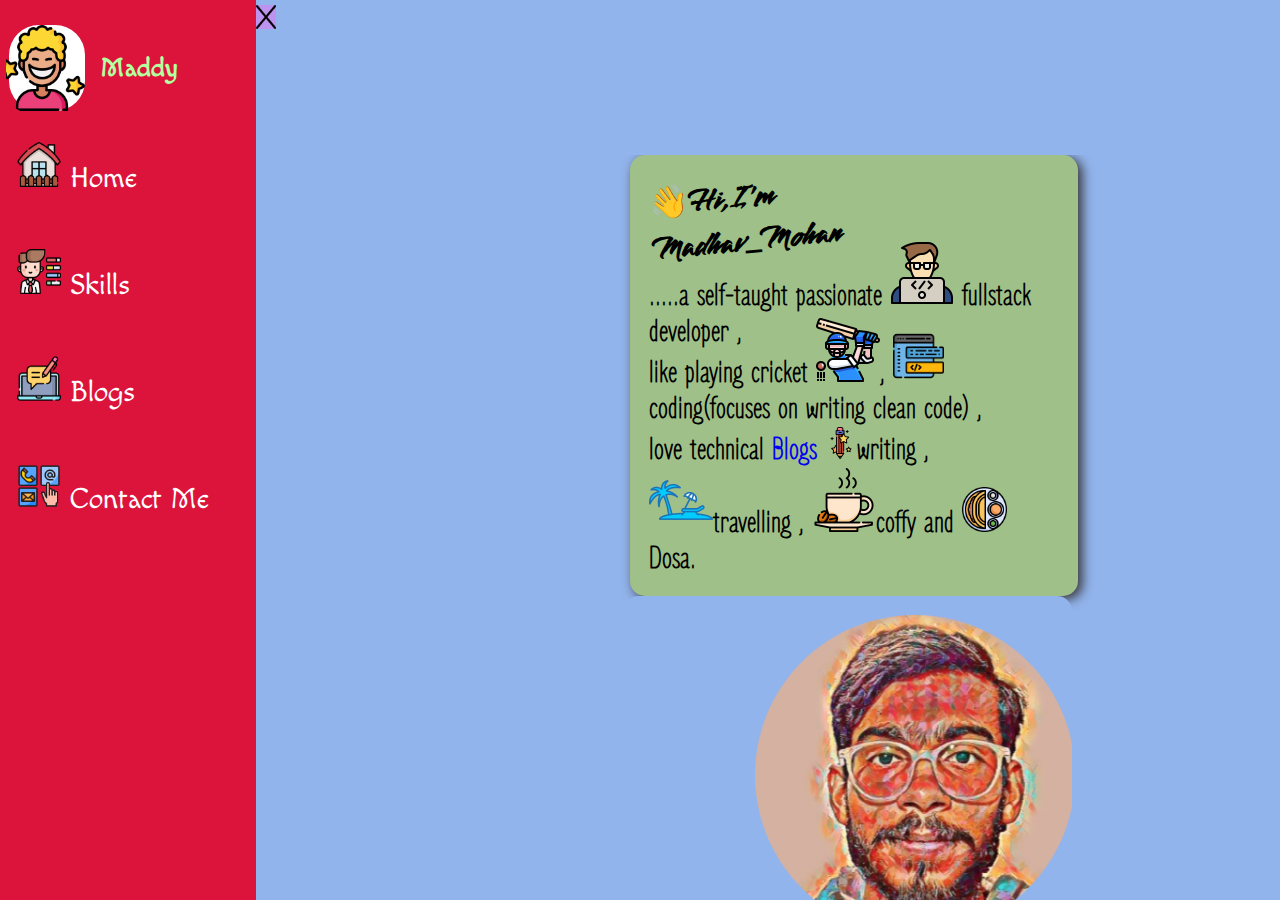
<file: Index.html>
<!DOCTYPE html>
<html lang="en">
<head>
    <meta charset="UTF-8">
    <meta http-equiv="X-UA-Compatible" content="IE=edge">
    <meta name="viewport" content="width=device-width, initial-scale=1.0">
    <title>Portfolio</title>
    <link rel="stylesheet" href="https://fonts.googleapis.com/icon?family=Material+Icons">
    <link rel="stylesheet" href="css/all.min.css">
    <link rel="stylesheet" href="mycv.css">
    <link rel="stylesheet" href="css/fontawesome.min.css">

</head>
<body>
    <!-- Container start-->
    <div class="container">
        <div class="sidebar">            
            <!-- Madhav -->
            <nav class="navbar">
                <div class="infoname"><i class="fa-regular fa"><image style="width:auto;height:1.8em; align-items:center" class="icon" src="Images/smile.png"></i>Maddy</div>
                <ul>
                    <li><a href="mycv.html" class="user"><i class="fa-solid fa"><image style="width:2.8rem;" class="icon" src="Images/house.png"></i> Home</a></li>
                    <li><a href="skills.html" class="user"><i class="fa-solid fa-skill"><image style="width:2.8rem;" class="icon" src="Images/skills.png"></i> Skills</a></li>
                    <!-- <li><a href="mycv.html" class="user"><i class="fa-solid fa"><image style="width:2.8rem;" class="icon" src="Images/resume.png"></i> Resume</a></li> -->
                    <li><a href="blog.html" class="user"><i class="fa-solid fa"><image style="width:2.8rem;" class="icon" src="Images/blogging.png"></i> Blogs</a></li>
                    <li><a href="contact.html" class="user"><i class="fa-regular fa-address"><image style="width:2.8rem;" class="icon" src="Images/communicate.png"></i> Contact Me</a></li>
                </ul>
            </nav>
        </div>

    <!-- Main -->
        <div class="main">
            <div class="hide">
                <img class="ham menu" src="Images/ham.png" alt="">
                <img class="cross menu" src="Images/close.png" alt="">
            </div>
            <!-- Gp -->
            <div class="infocontainer"> 
                  <!-- p -->
                <div class="devd devinfo"> 
                          <!-- c -->
                    <ul>    
                        <li class="hi"><span>👋</span><span>Hi, I'm Madhav_Mohan</span></li>                                            
                        <li class="hello txt"> <span>.....a self-taught passionate <image style="height:2em;width:auto;margin-top:-0.8em;margin-left:auto;" class="icon" src="Images/coding.png"> fullstack developer ,</span></li>
                        <li class="name txt"><span>like playing cricket <image style="height:2em;width:auto;margin-top:-1em;margin-left:auto; " class="icon" src="Images/cricket-player.png">, <image style="height:1.6em;width:auto;margin-top:-1em;margin-left:auto;" class="icon" src="Images/code.png"> coding(focuses on writing clean code) ,</span></li>
                        <li class="about txt"><span>love technical <span class="blog"> <a href="#">Blogs</a></span> <image style="height:1em;width:auto;margin-left:auto;" class="icon" src="Images/pencil.png">writing ,</span></li>
                        <li class="moreabout txt"><span><image class="icon" style="height:2em;width:auto;margin-top:-0.8em;margin-left:auto;" src="Images/beach.png">travelling , <image style="height:2em;width:auto;margin-left:auto;" class="icon" src="Images/coffee.png">coffy and <image style="height:1.4em;width:auto;margin-top:-1em;margin-left:auto;" class="icon" src="Images/dosa.png"> Dosa.</span></li> 
                    </ul>                                        
                </div>  
                <div class="colmn">
                  <div class="devpic devinfo">
                        <figure class="imgdev">
                            <img style="width:10em;height:auto;" src="Images/circleImage.png" class="devpic" alt="Dev Pic">                                                
                        </figure>                    
                  </div>   
                
                  <div class="btns">
                    <button class="cv btn"><a href="Resume.pdf" download="Resume"><image class="icon" src="Images/folder.png"><span> Download</span> CV</a></button>
                    <button class="contact btn"><a href="contact.html" ><image class="icon" src="Images/contact.png"><span> Contact Me</span></a></button>
                  </div>
                </div>     
            </div>                 
        </div>           
    <!-- Js Files -->
    <script src="portfolio.js"></script>  
    <script src="confetti.js"></script>
    <script>
        const start = () => {
            setTimeout(function() {
                confetti.start()
            }, 1000); // 1000 is time that after 1 second start the confetti ( 1000 = 1 sec)
        };

        //  for stopping the confetti 

        const stop = () => {
            setTimeout(function() {
                confetti.stop()
            }, 6000); // 5000 is time that after 5 second stop the confetti ( 5000 = 5 sec)
        };
// after this here we are calling both the function so it works
        start();
        stop();
    </script>  
</body>
</html>
</file>
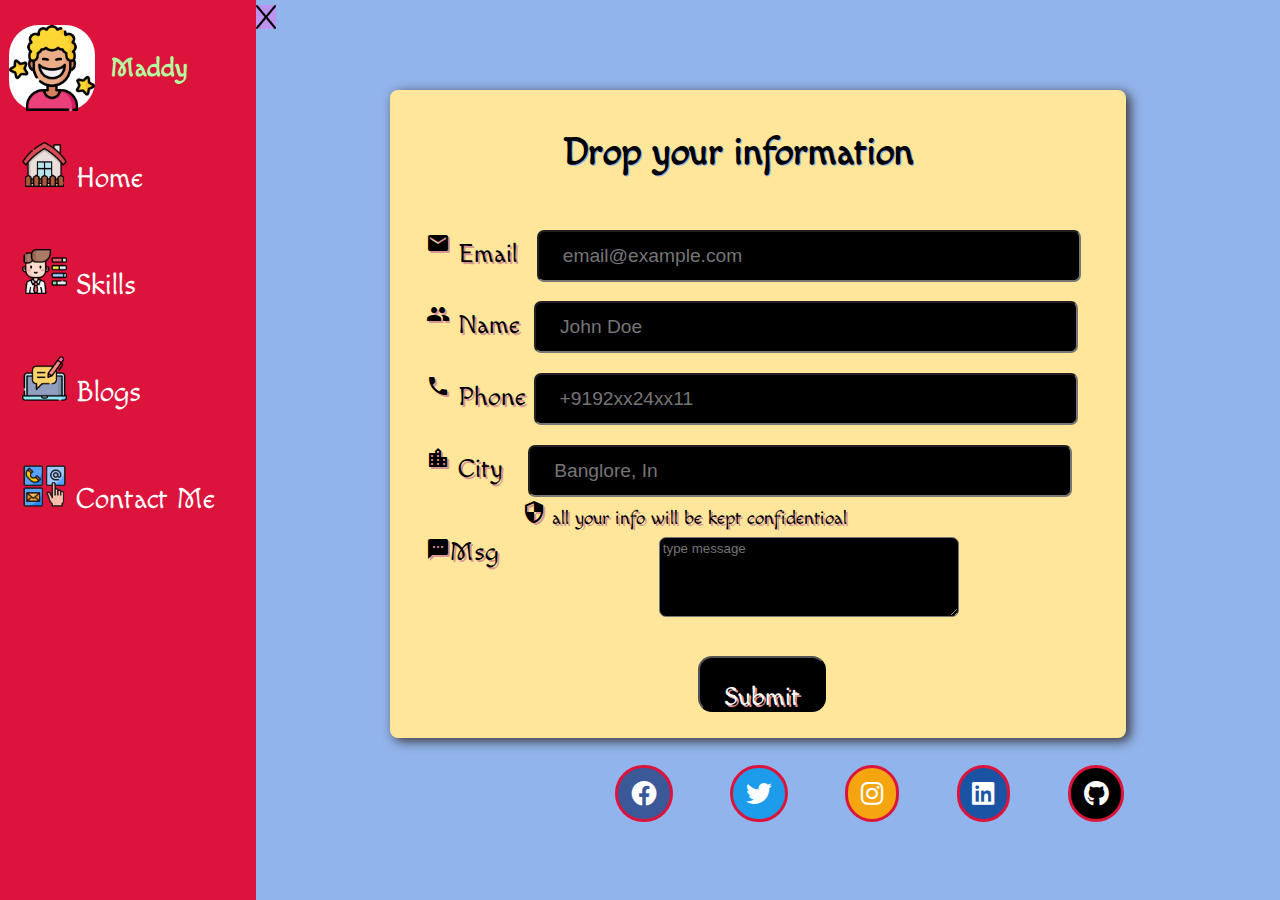
<file: contact.html>
<!DOCTYPE html>
<html lang="en">
<head>
    <meta charset="UTF-8">
    <meta http-equiv="X-UA-Compatible" content="IE=edge">
    <meta name="viewport" content="width=device-width, initial-scale=1.0">
    <title>Portfolio</title>
    <link rel="stylesheet" href="contact.css">
    <link rel="stylesheet" href="css/all.min.css">
    <link rel="stylesheet" href="css/fontawesome.min.css">
    <link rel="stylesheet" href="https://fonts.googleapis.com/icon?family=Material+Icons">   

</head>
<body>
    <!-- Container start-->
    <div class="container">
        <div class="sidebar">            
            <!-- Madhav -->
            <nav class="navbar">
                <div class="infoname"><i class="fa-regular fa"><image style="width:auto;height:1.8em;align-items:center" class="icon" src="Images/smile.png"></i>Maddy</div>
                <ul>
                    <li><a href="mycv.html" class="user"><i class="fa-solid fa"><image style="width:2.8rem;" class="icon" src="Images/house.png"></i> Home</a></li>
                    <li><a href="intro.html" class="user"><i class="fa-solid fa-skill"><image style="width:2.8rem;" class="icon" src="Images/skills.png"></i> Skills</a></li>
                    <!-- <li><a href="mycv.html" class="user"><i class="fa-solid fa"><image style="width:2.8rem;" class="icon" src="Images/resume.png"></i> Resume</a></li> -->
                    <li><a href="blog.html" class="user"><i class="fa-solid fa"><image style="width:2.8rem;" class="icon" src="Images/blogging.png"></i> Blogs</a></li>
                    <li><a href="contact.html" class="user"><i class="fa-regular fa-address"><image style="width:2.8rem;" class="icon" src="Images/communicate.png"></i> Contact Me</a></li>
                </ul>
            </nav>
        </div>
    <!-- Main -->
        <div class="main">
            <div class="hide">
                <img class="ham menu" src="Images/ham.png" alt="">
                <img class="cross menu" src="Images/close.png" alt="">
            </div>            
                <div class="contactform">                                    
                    <form class="form">                                                    
                        <div class="col-auto formhead">
                            <h2>Drop your information</h2>
                        </div>                    
                        <div class="col-auto">
                            <div class="email"><i class="material-icons msg">email</i></div>
                            <label for="staticEmail2" class="visually-hidden">Email</label>
                            <input type="text" class="form-control-plaintext" id="email" placeholder="email@example.com">
                        </div>
                        <div class="col-auto">
                            <div class="name"><i class="material-icons msg">people</i></div>
                            <label for="name" class="visually-hidden">Name</label>
                            <input type="text" class="form-control-plaintext" id="name" placeholder="John Doe">
                        </div>
                        <div class="col-auto">
                            <div class="phone"><i class="material-icons msg">phone</i></div>
                            <label for="phone" class="visually-hidden">Phone</label>
                            <input type="phone" class="form-control" id="phone" placeholder="+9192xx24xx11">
                        </div>
                        <div class="col-auto">
                            <div class="city"><i class="material-icons msg">location_city</i></div>
                            <label for="city" class="visually-hidden">City</label>
                            <input type="city" class="form-control" id="city" placeholder="Banglore, In">
                            <div class="term">
                                <i class="material-icons">security</i>
                                <span class="terms" >all your info will be kept confidentioal</span>
                            </div>
                        </div>          
                        <div class="col-auto"> 
                            <div class="msg">
                                <div class="text"><i class="material-icons">textsms</i></div>    
                                <label for="message" class="visually-hidden">Msg</label>                  
                                <textarea id="text" type="textarea" placeholder="type message" ></textarea>                                                       
                            </div>                                
                        </div>     
                    </br>         
                        <div class="col-auto btns">                            
                            <input type="submit" class="btn"></input>
                        </div>                        
                    </form>                    
                </div>      
                <div class="socialicon">
                    <ul>
                        <li class="sicon fb" style="background-color: #3b5998;"><a href="#"><i class="fa-brands fa-facebook"></i></a></li>
                        <li class="sicon twt" style="background-color: #1c9cea;"><a href="#"><i class="fa-brands fa-twitter"></i></a></li>
                        <li class="sicon ins" style="background-color: #f5a510;"><a href="#"><i class="fa-brands fa-instagram"></i></a></li>
                        <li class="sicon lin" style="background-color: #1b53a4;"><a href="https://www.linkedin.com/in/madhav-m-p-6723301ab/"><i class="fa-brands fa-linkedin"></i></a></li>
                        <li class="sicon git" style="background-color: black;"><a href="https://github.com/imMadhavMohan"><i class="fa-brands fa-github"></i></a></li>
                    </ul>
                </div>                         
            </div>        
    </div>
    <!-- Js Files -->
    <script src="portfolio.js"></script>   
    <script src="confetti.js"></script>
    <script>
        const start = () => {
            setTimeout(function() {
                confetti.start()
            }, 1000); // 1000 is time that after 1 second start the confetti ( 1000 = 1 sec)
        };

        //  for stopping the confetti 

        const stop = () => {
            setTimeout(function() {
                confetti.stop()
            }, 6000); // 5000 is time that after 5 second stop the confetti ( 5000 = 5 sec)
        };
// after this here we are calling both the function so it works
        start();
        stop();
    </script>   
</body>
</html>
</file>
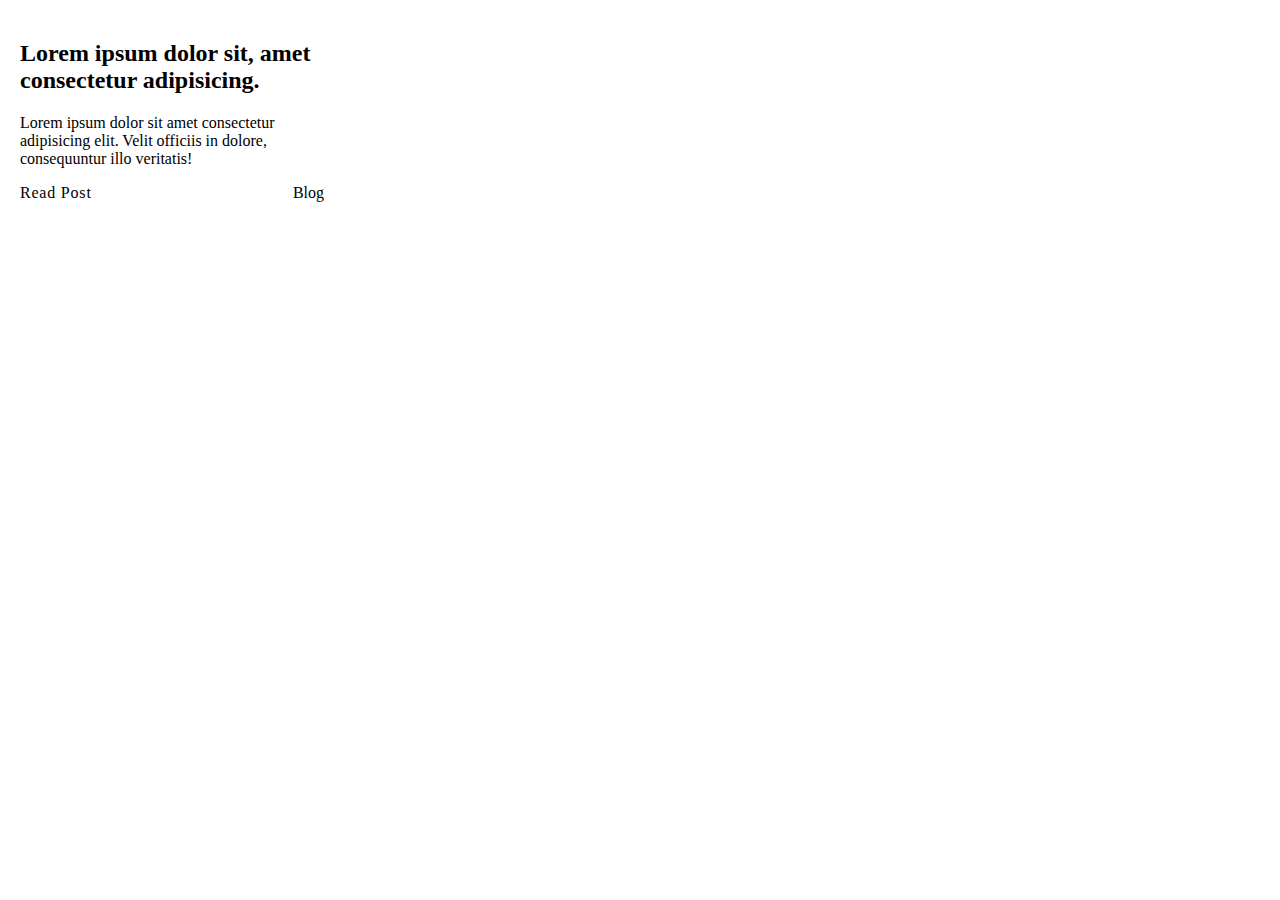
<file: tempor.html>
<!DOCTYPE html>
<html lang="en">
<head>
    <meta charset="UTF-8">
    <meta http-equiv="X-UA-Compatible" content="IE=edge">
    <meta name="viewport" content="width=device-width, initial-scale=1.0">
    <link rel="stylesheet" href="temp.css">
    <title>Document</title>
</head>
<body>
    
    <div class="container">
    <article class="Browser js-browser">
    <a class="Browser_heading underline"><h2 class="h2 underline_txt">Lorem ipsum dolor sit, amet consectetur adipisicing.</h2></a>
    <p>Lorem ipsum dolor sit amet consectetur adipisicing elit. Velit officiis in dolore,
         consequuntur illo veritatis!</p>
            <footer class="Browser_footer">
                <a class="arrow" style="user-select:auto;">Read Post</a>
                <a  style="user-select:auto;">Blog</a>
            </footer>
        </article>
    </div>
</body>
</html>
</file>
<file: mycv.css>
@import url('https://fonts.googleapis.com/css2?family=Macondo&family=Smooch&family=Zen+Loop&display=swap');

*{
    padding: 0;
    margin: 0;
    outline: none;
    text-decoration: none;
    box-sizing: border-box;
}

nav ul li{
    list-style: none; 
    padding-top: 1.8rem;
    padding-bottom: 1.6rem;
    font-size: 1.8rem;   
}

.navbar li a{
    text-decoration: none;
    color: white;
}

.navbar .infoname{
    font-size: 1.6rem;
    color: #B4FF9F;
    display: flex;
    align-items: center;
    padding: 2.2px;    
    margin-left: -1rem;
    border-radius: 1.5rem;
    font-weight: bold; 
    transition: transform 0.2s;   
}

.navbar .infoname:hover{
    transform: scale(0.9);
    background-color: crimson; 
    COLOR: #B6FFCE;     
}

.navbar .infoname i{
    display: flex;    
    color: #9FC088;
    font-size: 3rem;
    background-color: white;
    margin-right: 1rem;    
    border-radius: 30px;
}

div{
    overflow:hidden;    
}

.container{
    display: flex; 
}

.sidebar{
    background-color: crimson;
    font-family: 'Macondo', cursive;
    width: 20rem;    
    height: 100vh;
}

.sidebar nav{
    padding: 1.4rem;
} 

nav a:hover{
    background-color: white;
    padding: 0.8rem;
    border-radius: 18px;
    color: crimson;
}

.main{
    background-color: #92B4EC;
    width: 100vw;    
    height: 100vh;
    position: relative;
}

.infocontainer{   
    align-items: center;
    display: flex;        
    position:absolute;
    top: 15%;

    margin: 20px; 
    margin-left: 12em;   
    justify-content: space-around;
    flex-wrap: wrap;        
    transition: all 0.2 linear;   
}

.devpic{
    margin-left: 1.6em;      
}

.devinfo{        
    padding: 0.6em;
    font-family: 'Zen Loop', cursive;
    font-weight: bold;
    width: 14em;
    
    border-radius: 15px;
    box-shadow: 4px 3px 12px rgb(54, 49, 49);
    background-color:#9FC088;
    font-size: 2em;           
}

.devpic{
        background-color: #92B4EC;
        margin-left: 3.5em;
        box-shadow: none;
}

.devd{
    box-shadow: inset 0 2pc 2px rgb(240, 167, 94);
    box-shadow: 4px 3px 12px rgb(54, 49, 49);
}

.colmn{
    display:flex;
    flex-direction: column;
}

.sidebarGo{
    transform: translate(-443px, 0px);
    position: absolute; 
}

.menu{
    background-color: #bc94f0; 
    cursor: pointer;     
}

.hide{
    padding-top: 5px;
    position: absolute;
    height: 1.8em;
    width: 6.5em;    
    display: flex;
}

.ham{
    width: 20px;
    height: auto;
}

.cross{
    width: 20px;
    /* margin-left: 14em; */
    height: auto;
}

.devinfo ul{
    width: 100%;    
    font-weight: bold;
    list-style: none;
}

.icon{
    height: auto;    
    width: 2.2rem;
    margin-left: -0.2em;    
}

.hi{
    transform: rotate(-5.7deg);
    font-family: 'Smooch', cursive;
    margin-right: 34em;
    margin-bottom: auto;
    display: inline-block;
    padding: 2px;
}

.btn{    
    cursor: pointer;
    padding: 2px;
    margin: 20px;    
    
    border-radius: 16px;
    width: 9em;            
    align-items: center;
    background-color: crimson;

    font-size: 1em;
    font-weight: bold;
    color: white;
    height: 3em;    
    font-family: 'Macondo', cursive;

    margin-left: 8em;
    box-shadow: 4px 3px 12px rgb(54, 49, 49);
    width: 12em;  
    height: 4em;
}

.btn:hover{
    background-color: white;
    color: crimson;
}

.btns{
    margin-top: 3.4em;
}

.btns .icon,.btn a{
    transform: width 0.2s;   
    font-size: 1.2em;    
}

.btns .icon:hover, a:hover{
    transform: scale(1.4);    
}

/* scrollbar styling */
html::-webkit-scrollbar {
    width: 12px; 
  }
  
html::-webkit-scrollbar-track {
    background:  linear-gradient(0deg, rgba(255, 0, 0, 1) 0%, rgba(7, 0, 211, 1) 100%);
  }

html::-webkit-scrollbar-thumb {
    background: transparent;
    box-shadow: 0px 0px 0px 100vh black;
  }

.imgicon{
    position: absolute;
    top: 0px;
    left: 0px;
    object-position: center center;

    opacity: 1;
    transition: opacity 500ms ease 0s;
    user-select: auto;
}
</file>
<file: contact.css>
@import url('https://fonts.googleapis.com/css2?family=Macondo&family=Roboto+Mono:wght@100&display=swap');
*{
    padding: 0;
    margin: 0;
    outline: none;
    text-decoration: none;
    box-sizing: border-box;
}

nav ul li{
    list-style: none; 
    padding-top: 1.8rem;
    padding-bottom: 1.6rem;
    font-size: 1.8rem;   
}

.navbar li a{
    text-decoration: none;
    color: white;
}

.navbar .infoname{
    font-size: 1.6rem;
    color: #B4FF9F;
    display: flex;
    align-items: center;
    padding: 2.2px;    
    margin-left: -1rem;
    border-radius: 1.5rem;
    font-weight: bold; 
    transition: transform 0.2s;   
}

.navbar .infoname:hover{
    transform: scale(0.9);
    background-color: crimson; 
    COLOR: #B6FFCE;     
}

.navbar .infoname i{
    display: flex;    
    color: #9FC088;
    font-size: 3rem;
    background-color: white;
    margin-right: 1rem;    
    border-radius: 30px;
}

div{
    overflow:hidden;    
}

.container{
    display: flex; 
}

.sidebar{
    background-color: crimson;
    font-family: 'Macondo', cursive;
    width: 20rem;    
    height: 100vh;
}

.sidebar nav{
    padding: 1.4rem;
} 

nav a:hover{
    background-color: white;
    padding: 0.8rem;
    border-radius: 18px;
    color: crimson;
}

.main{
    background-color: #92B4EC;
    width: 100vw;
    display: flex;
    flex-direction: column;
    height: 100vh;    
    position: relative;
}

/* .field{    
    border: 3px solid black;
    padding: -0.5em;
} */

.contactform{
    background-color:#FFE69A;
    height: 72vh;      
    width: 46rem;    
    margin: auto;  

    border-radius: 0.5rem;    
    justify-content: center;
    position: absolute;    
    padding-bottom: -8rem;  

    margin-top: 3.5em;               
    justify-content: center;                       
    font-family: 'Macondo', cursive;
    font-size: 1.6rem;

    box-shadow: 4px 3px 12px rgb(54, 49, 49);
    margin-left: 50%;
    margin-right: 50%; 
    right: -14em;      
}

.contactform h2{
    text-align: center;    
    /* display: flex;     */
    text-shadow: 1.5px 1px #92B4EC;
    margin-bottom: 3rem;
    margin-top: 2.5rem;
    margin-left: 8.5rem;
    flex-direction: column;    
    font-weight: bold;    
}

.col-auto{    
    position: relative;
}

input[id="city"]{
    margin-left: 1.1rem;
}

input[id="name"]{
    margin-left: 0.4rem;
}

input[id="email"]{
    margin-left: 0.7rem;
}

input{
    padding: 1.5rem;
}

.col-auto .term{    
    margin-top: -0.6rem;  
    margin-left: 6rem; 
    font-size: 1.2rem;
    color: rgb(0, 0, 0);
}

.sidebarGo{
    transform: translate(-443px, 0px);
    position: absolute; 
}

.menu{
    background-color: #bc94f0; 
    cursor: pointer;
}

.hide{
    padding-top: 5px;
    position: absolute;
    height: 1.8em;
    width: 6.5em;    
    display: flex;
}

.ham{
    width: 20px;
    height: auto;
}

.cross{
    width: 20px;
    /* margin-left: 14em; */
    height: auto;
}

.contactform input{  
    height: 2rem;
    margin-bottom: 0.8rem;
    border-radius: 2px;
    font-size: 1.2rem;
    width: 34rem;
}

.contactform div{    
    left: 2.2rem;    
}

.col-auto ,.name, .email, .phone, .city{
    display: inline-block;    
    text-shadow: 2px 2px rgb(217, 148, 148);
}

.col-auto #name, #email, #phone, #city, #text{
    background-color: black;
    border-radius: 7px;      
    font-family: "Helvetica Neue",Helvetica,Arial;
}

.col-auto #name:hover, #email:hover, #phone:hover, #city:hover, #text:hover{
    background-color: aliceblue;
    color:black;
}

textarea{    
    width: 300px;
    height: 80px;
    padding: 0.2rem;
    margin-left: 10rem;    
    text-shadow: none;
}

.msg{
    display: flex;
}

.col-auto .btn{
    width: 8rem; 
    height: 3.5rem;
    color: white;
    text-shadow: 2px 2px rgb(217, 148, 148);
    font-size: 1.6rem;        
    font-family: 'Macondo', cursive;
    border-radius: 14px;
    background-color: black;    
}

.btns{
    padding: 2rem;    
    margin-left: 15rem;;
}

.contactform .col-auto .btn:hover{
    background-color: white;
    color: black;
}

.socialicon{        
    position: absolute;
    top: 46em;
    /* left: 50%; */
    /* right: 50%; */
    left: 31%;
    /* margin-right: 50%; */
    padding-left: 0.8rem;
    /* margin-left: 30.5rem;     */
}

.socialicon ul{
    display: flex;
}

.socialicon li {
    margin: 1.8rem;    
    padding: 0.8rem;    
    border: 3px solid crimson;
    border-radius: 30px;
    list-style: none;
    transition: transform 0.2s;
}

.socialicon li:hover{
    transform: scale(1.2);    
}

.socialicon i{
    color: white;      
    font-size: 1.6rem;
}

/* scrollbar styling */
html::-webkit-scrollbar {
    width: 12px; 
  }
  
html::-webkit-scrollbar-track {
    background:  linear-gradient(0deg, rgba(255, 0, 0, 1) 0%, rgba(7, 0, 211, 1) 100%);
  }

html::-webkit-scrollbar-thumb {
    background: transparent;
    box-shadow: 0px 0px 0px 100vh black;
  }
</file>
<file: temp.css>
.Browser_heading:after{
    content: "";
    position: absolute;
    top: 2rem;
    bottom: 0;
    left: 0;
    right: 0;
    z-index: 0;
}

.Browser_heading {
    color: var(--color-dark);
    text-decoration: none;
    padding-bottom: 0.5rem;
}

.underline_text {
    line-height: 1;
    display: inline;
    background-image: linear-gradient(transparent 50%,var(--underline) 50%,var(--underline) 85%,transparent 85%,transparent 100%);
    background-repeat: no-repeat;
    background-size: 0 100%;
}

.container{
    display: inline-block;
    margin:12px;
    width: 19em;
    height: auto;
    background-color: white;
}

a.arrow {
    position: relative;
    padding-right: 1.25rem;
    /* text-decoration: none;
    font-family: Mosk,sans-serif; */
    letter-spacing: .05rem;
}

.Browser_footer {
    margin-top: auto;
    display: flex;
    justify-content: space-between;
    align-items: center;
}
</file>
